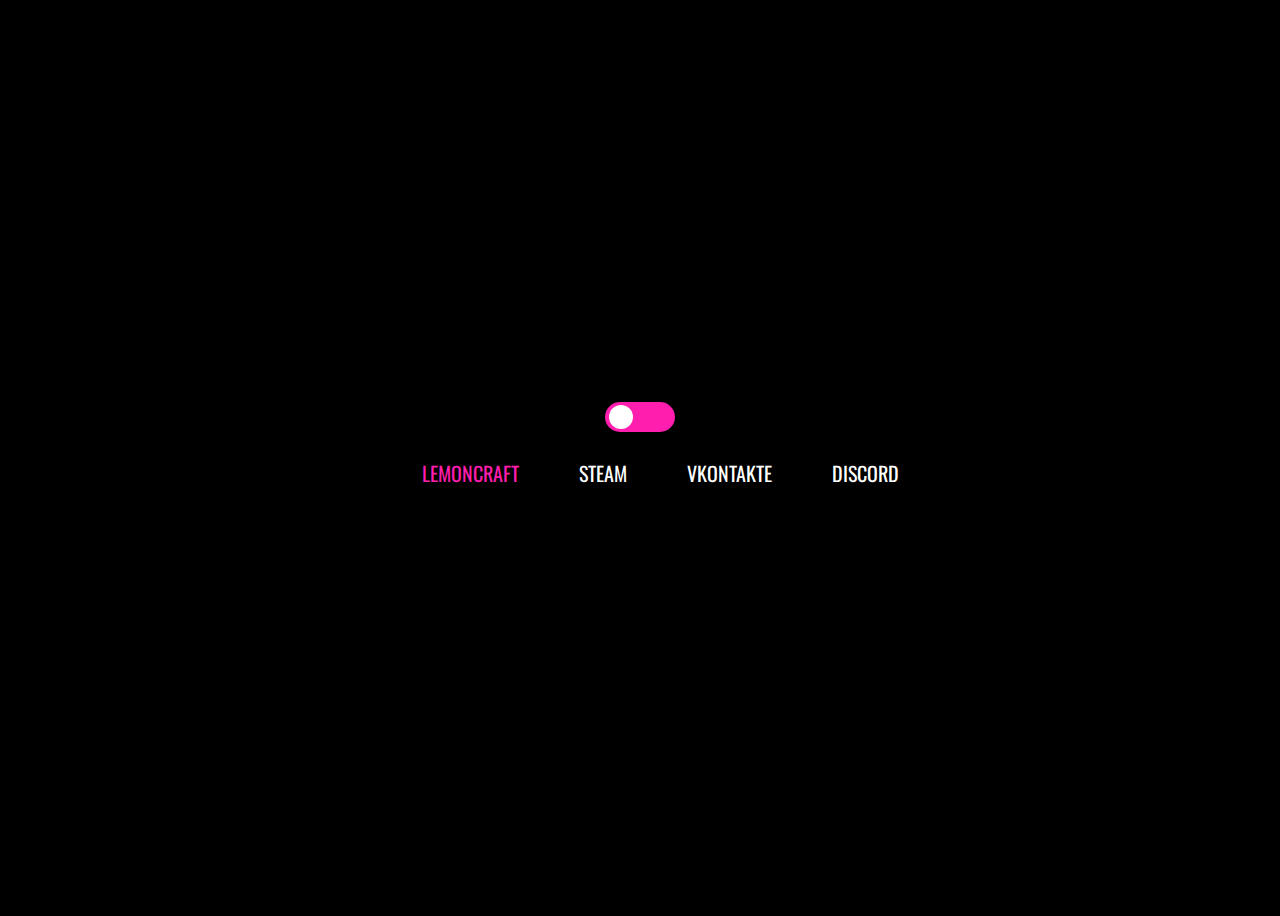
<file: index.html>
<!DOCTYPE html>
<html lang="en" >
<head>
  <meta charset="UTF-8">
  <title>Kinders Production</title>
  <link rel="stylesheet" href="./style.css">

</head>
<body>
<!-- partial:index.partial.html -->
<div class="container">
  <div class="theme-switch">
    <div class="switch"></div>
  </div>
  <div class="navigation">
    <ul>
      <a href="https://lemoncraft.ru/forum/profile/31032-kinders_/" class="active" target="_blank">LemonCraft</a>
      <a href="https://steamcommunity.com/profiles/76561198988772067/" target="_blank">Steam</a>
      <a href="https://vk.com/killeregor" target="_blank">VKontakte</a>
      <a href="https://discord.gg/z4PspPyC" target="_blank">Discord</a>
    </ul>
  </div>
</div>
<!-- partial -->
  <script src='https://cdnjs.cloudflare.com/ajax/libs/jquery/3.3.1/jquery.min.js'></script><script  src="./script.js"></script>

</body>
</html>
</file>
<file: style.css>
@import url("https://fonts.googleapis.com/css?family=Oswald");
:root {
  --background: #000;
  --text: #FFF;
  --highlight: #FF1EAD;
}

body {
  background: var(--background);
  display: flex;
  align-items: center;
  justify-content: center;
  height: 100vh;
  overflow: hidden;
  transition: 0.5s background ease;
}

.container {
  display: flex;
  align-items: center;
  justify-content: center;
  flex-direction: column;
}

.theme-switch {
  --background: #FFF;
  --text: #000;
  color: var(--text);
  width: 70px;
  height: 30px;
  background: var(--highlight);
  border-radius: 50px;
  position: relative;
}
.theme-switch .switch {
  background: white;
  width: 24px;
  height: 24px;
  background: var(--background);
  border-radius: 100%;
  position: absolute;
  top: 3px;
  left: 4px;
  transition: 0.5s all ease;
}

.light-theme {
  --background: #FFF;
  --text: #000;
  background: var(--background);
}
.light-theme .theme-switch {
  background: var(--text);
}
.light-theme .theme-switch .switch {
  transform: translateX(37px);
}
.light-theme a {
  color: var(--text);
}

.navigation {
  display: flex;
  justify-content: center;
}

ul {
  display: flex;
  list-style-type: none;
}
ul a {
  margin: 10px 30px;
  position: relative;
  color: var(--text);
  font-family: "Oswald", sans-serif;
  font-size: 20px;
  text-transform: uppercase;
  text-decoration: none;
}
ul a:before {
  position: absolute;
  bottom: -2px;
  content: "";
  width: 100%;
  height: 3px;
  background: var(--highlight);
  transform: translateX(-100%);
  opacity: 0;
}
ul a:hover:before {
  opacity: 1;
  transition: 0.5s transform ease, 0.8s opacity ease;
  transform: translateX(0);
}
ul .active {
  color: var(--highlight);
}
ul .active:hover:before {
  opacity: 0;
}
</file>
